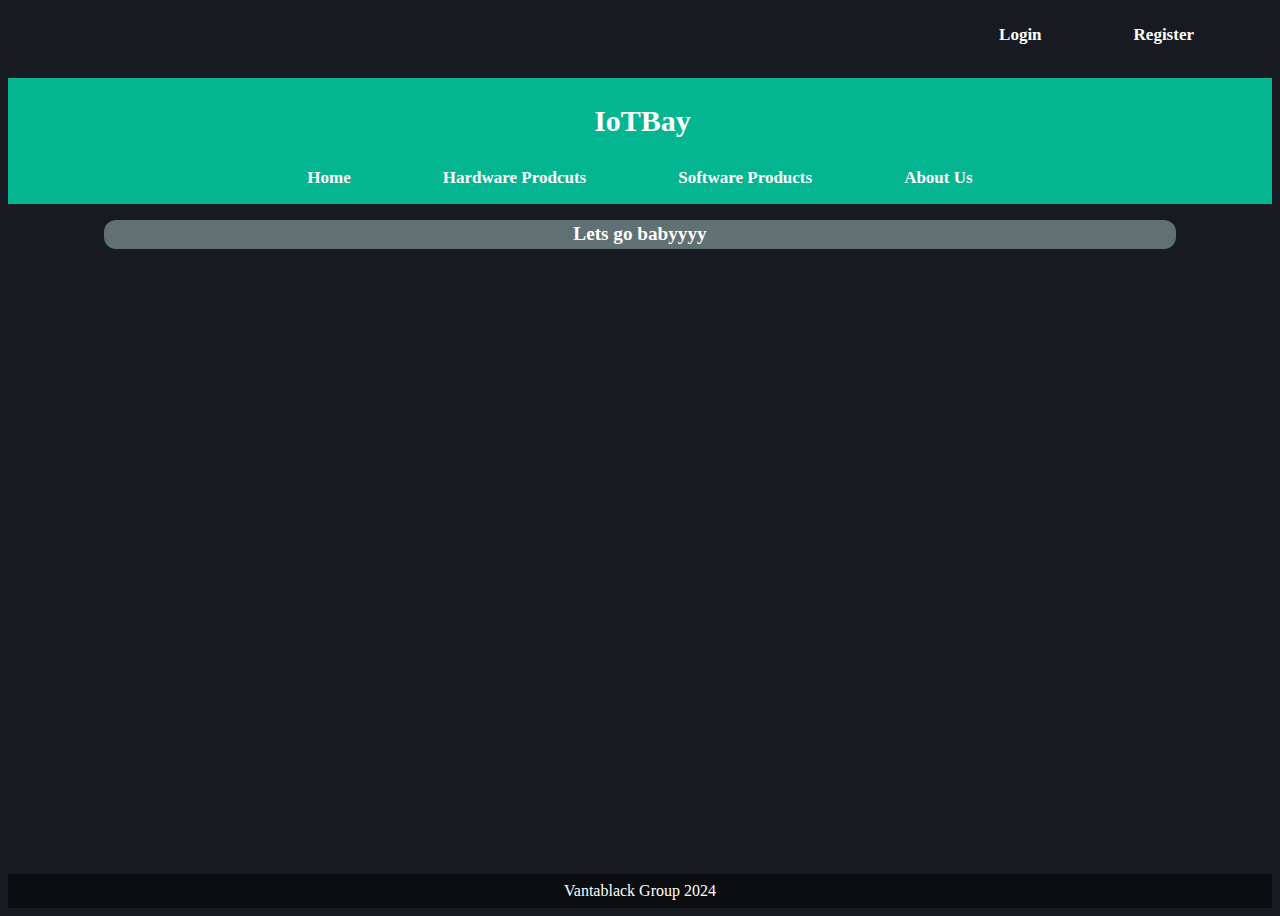
<file: index.html>
<!DOCTYPE html>
<html lang="en">
  <head>
    <meta charset="UTF-8" />
    <title>Vantablack ISD 2024 Website</title>
    <link rel="stylesheet" href="main.css" />
    <style>
      .button {
        border: none;
        color: white;
        padding: 15px 32px;
        text-align: center;
        text-decoration: none;
        display: inline-block;
        font-size: 16px;
        margin: 4px 2px;
        cursor: pointer;
        text-align: center;
        width: 10%;
      }

      .button1 {
        float: right;
      }
    </style>

<section class="logRegButtons">
  <a href="loginPage.html">Login</a>
  <a href="register.html">Register</a>
  
</section>
    
  </head>
  <body>
    <header>
      <h1 class="title-text">IoTBay</h1>
      <section class="page-links">
        <a href="index.html">Home</a>
        <a href="hardwareHome.html">Hardware Prodcuts</a>
        <a href="softwareHome.html">Software Products</a>
        <a href="aboutUs.html">About Us</a>
      </section>
    </header>

    <main>
      <p class="hometext">Lets go babyyyy</p>
    </main>

    <footer>
      <p class="copyright">Vantablack Group 2024</p>
    </footer>

    <script>
      document
        .getElementById("loginButton")
        .addEventListener("click", function () {
          window.location.href = "loginPage.html";
        });
      document
        .getElementById("registerButton")
        .addEventListener("click", function () {
          window.location.href = "register.html";
        });
    </script>
  </body>
</html>
</file>
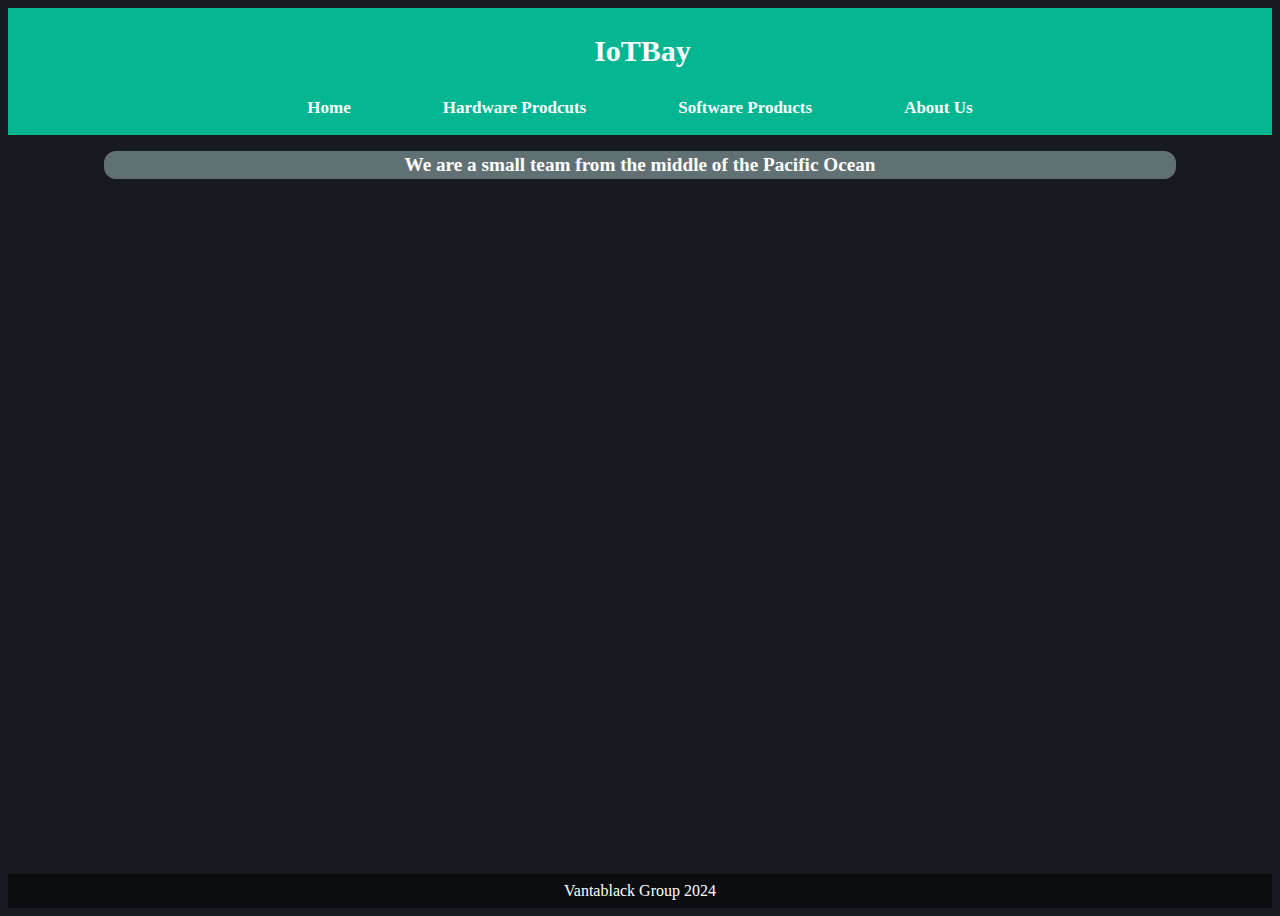
<file: aboutUs.html>
<!DOCTYPE html>
<html lang="en">
<head>
    <meta charset="UTF-8">
    <title>Vantablack ISD 2024 Website</title>
    <link rel="stylesheet" href="main.css">
    
</head>
<body>
    <header>
       
  <h1 class ="title-text">IoTBay</h1>
  <section class = "page-links">
    <a href="index.html">Home</a>
    <a href="hardwareHome.html">Hardware Prodcuts</a>
    <a href="softwareHome.html">Software Products</a>
    <a href="aboutUs.html">About Us</a>
  </section>
        
    </header>

    <main>
        
     <p class = "hometext">We are a small team from the middle of the Pacific Ocean</p>


     
  </main>

    <footer>
        <p class="copyright">Vantablack Group 2024</p>
    </footer>

</body>
</html>
</file>
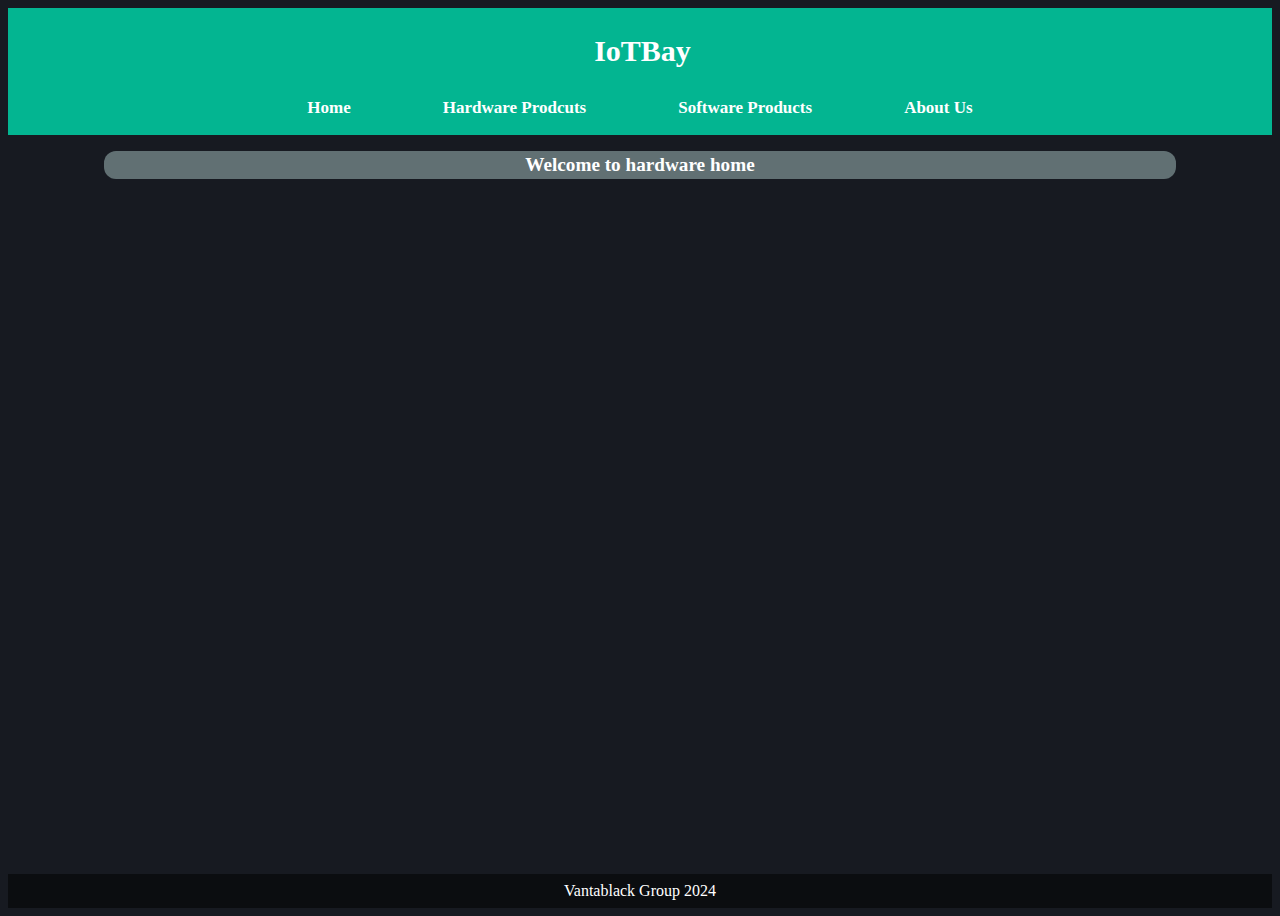
<file: hardwareHome.html>
<!DOCTYPE html>
<html lang="en">
<head>
    <meta charset="UTF-8">
    <title>Vantablack ISD 2024 Website</title>
    <link rel="stylesheet" href="main.css">
    
</head>
<body>
    <header>
       
  <h1 class ="title-text">IoTBay</h1>
  <section class = "page-links">
    <a href="index.html">Home</a>
    <a href="hardwareHome.html">Hardware Prodcuts</a>
    <a href="softwareHome.html">Software Products</a>
    <a href="aboutUs.html">About Us</a>
  </section>
        
    </header>

    <main>
        
     <p class = "hometext">Welcome to hardware home</p>


     
  </main>

    <footer>
        <p class="copyright">Vantablack Group 2024</p>
    </footer>

</body>
</html>
</file>
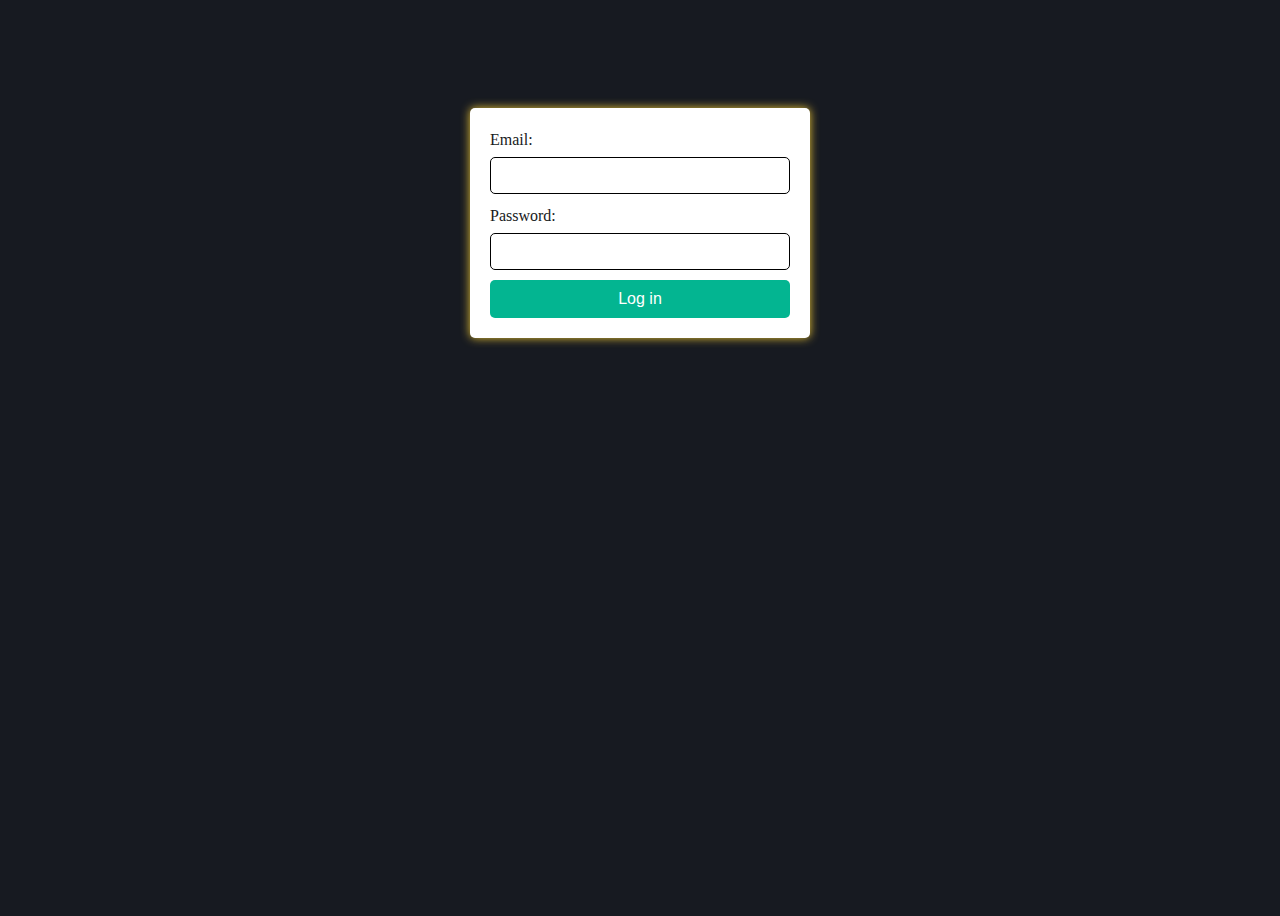
<file: loginPage.html>
<!--Ray's basic version -->
<!DOCTYPE html>
<html lang="en">
<head>
    <meta charset="UTF-8">
    <meta name="viewport" content="width=device-width, initial-scale=1.0">
    <link rel="stylesheet" href="main.css">
    <title>Login</title>
</head>
<body>

<div class="login-container">
    <form action="/login" method="post">
        <div class="form-control">
            <label for="email">Email:</label>
            <input type="text" id="email" name="email" required>
        </div>
        <div class="form-control">
            <label for="password">Password:</label>
            <input type="password" id="password" name="password" required>
        </div>
        <button type="submit" id="loginButton">Log in</button>
    </form>
</div>


<script>
    document.querySelector('.login-container form').addEventListener('submit', function(event) {
        event.preventDefault();

        window.location.href = 'welcome.html';
    });
</script>



</body>
</html>
</file>
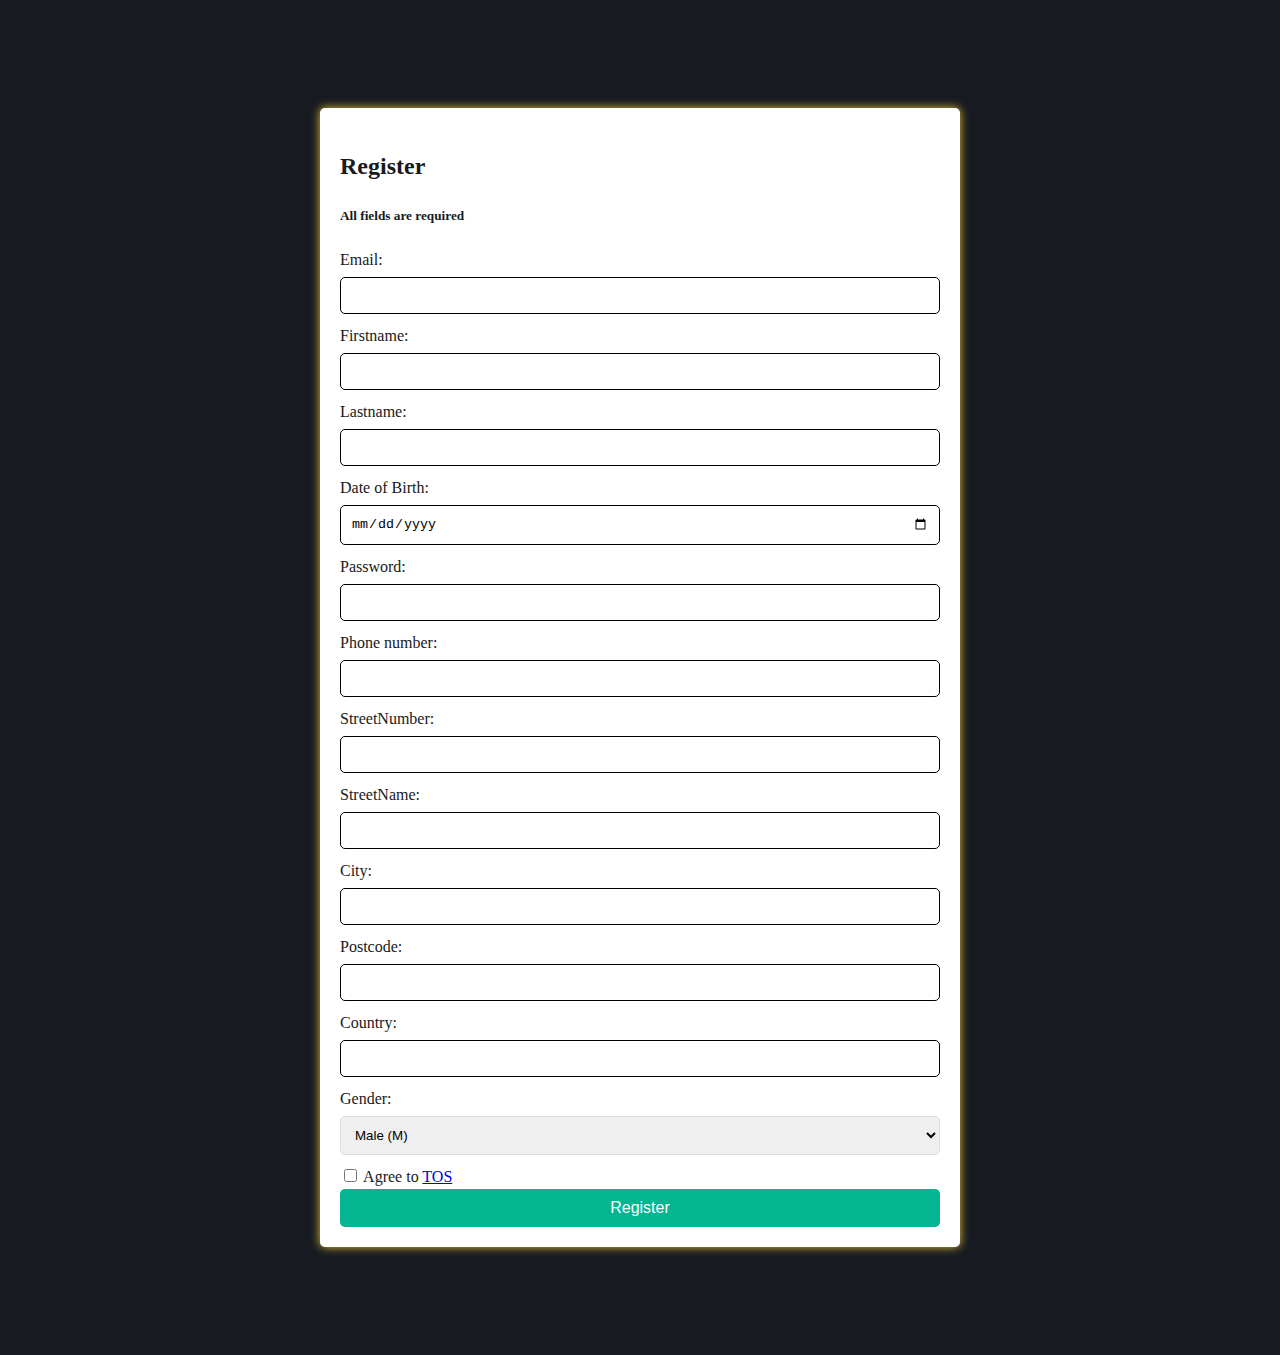
<file: register.html>
<!DOCTYPE html>
<html lang="en">
<head>
    <meta charset="UTF-8">
    <meta name="viewport" content="width=device-width, initial-scale=1.0">
    <title>Registration Page</title>
    <link rel="stylesheet" href="main.css">
</head>
<body>
<div class="register-container">
    <h2>Register</h2>
    <h5>All fields are required</h5>

        <div class="form-control">
            <label for="email">Email:</label>
            <input type="email" id="email" name="email" required>
        </div>
        <div class="form-control">
            <label for="firstName">Firstname:</label>
            <input type="text" id="firstName" name="firstName" required>
        </div>
        <div class="form-control">
            <label for="lastName">Lastname:</label>
            <input type="text" id="lastName" name="lastName" required>
        </div>
        <div class="form-control">
            <label for="dob">Date of Birth:</label>
            <input type="date" id="dob" name="dob" required>
        </div>
        <div class="form-control">
            <label for="password">Password:</label>
            <input type="password" id="password" name="password" required>
        </div>
        <div class="form-control">
            <label for="phoneNumber">Phone number:</label>
            <input type="number" id="phoneNumber" name="phoneNumber" required>
        </div>
        <div class="form-control">
            <label for="streetNumber">StreetNumber:</label>
            <input type="text" id="streetNumber" name="streetNumber" required>
        </div>
        <div class="form-control">
            <label for="streetName">StreetName:</label>
            <input type="text" id="streetName" name="streetName" required>
        </div>
        <div class="form-control">
            <label for="city">City:</label>
            <input type="text" id="city" name="city" required>
        </div>
        <div class="form-control">
            <label for="postCode">Postcode:</label>
            <input type="text" id="postCode" name="postCode" required>
        </div>
        <div class="form-control">
            <label for="country">Country:</label>
            <input type="text" id="country" name="country" required>
        </div>
        <div class="form-control">
            <label for="gender">Gender:</label>
            <select id="gender" name="gender">
                <option value="M">Male (M)</option>
                <option value="F">Female (F)</option>
                <option value="O">Other (O)</option>
            </select>
        </div>
        <label>
            <input type="checkbox" name="terms" required> Agree to <a href="./TOSPage.html" target="_blank">TOS</a>
        </label>
        <button type="submit">Register</button>
    </form>
</div>
</body>
</html>
</file>
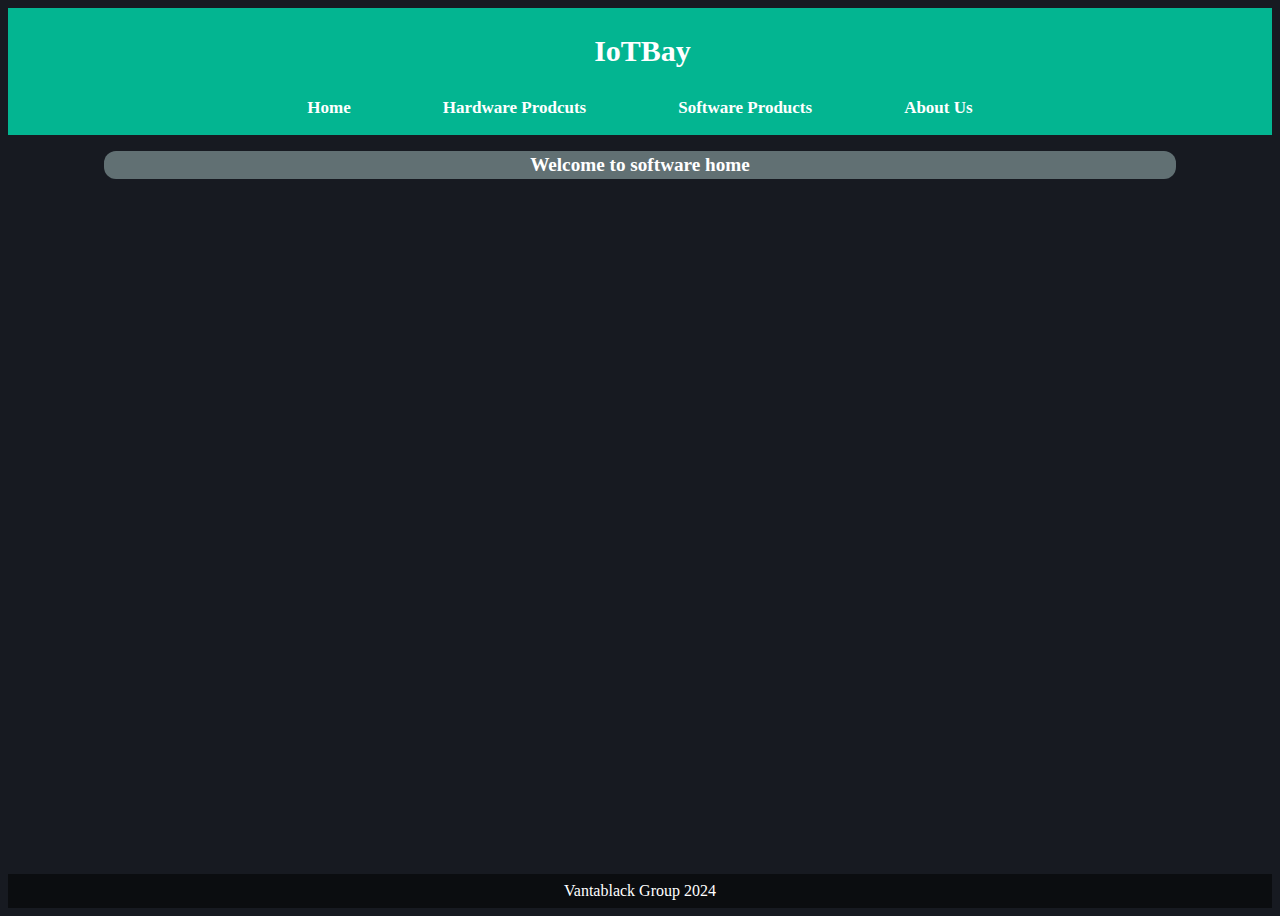
<file: softwareHome.html>
<!DOCTYPE html>
<html lang="en">
<head>
    <meta charset="UTF-8">
    <title>Vantablack ISD 2024 Website</title>
    <link rel="stylesheet" href="main.css">
    
</head>
<body>
    <header>
       
  <h1 class ="title-text">IoTBay</h1>
  <section class = "page-links">
    <a href="index.html">Home</a>
    <a href="hardwareHome.html">Hardware Prodcuts</a>
    <a href="softwareHome.html">Software Products</a>
    <a href="aboutUs.html">About Us</a>
  </section>
        
    </header>

    <main>
        
     <p class = "hometext">Welcome to software home</p>


     
  </main>

    <footer>
        <p class="copyright">Vantablack Group 2024</p>
    </footer>

</body>
</html>
</file>
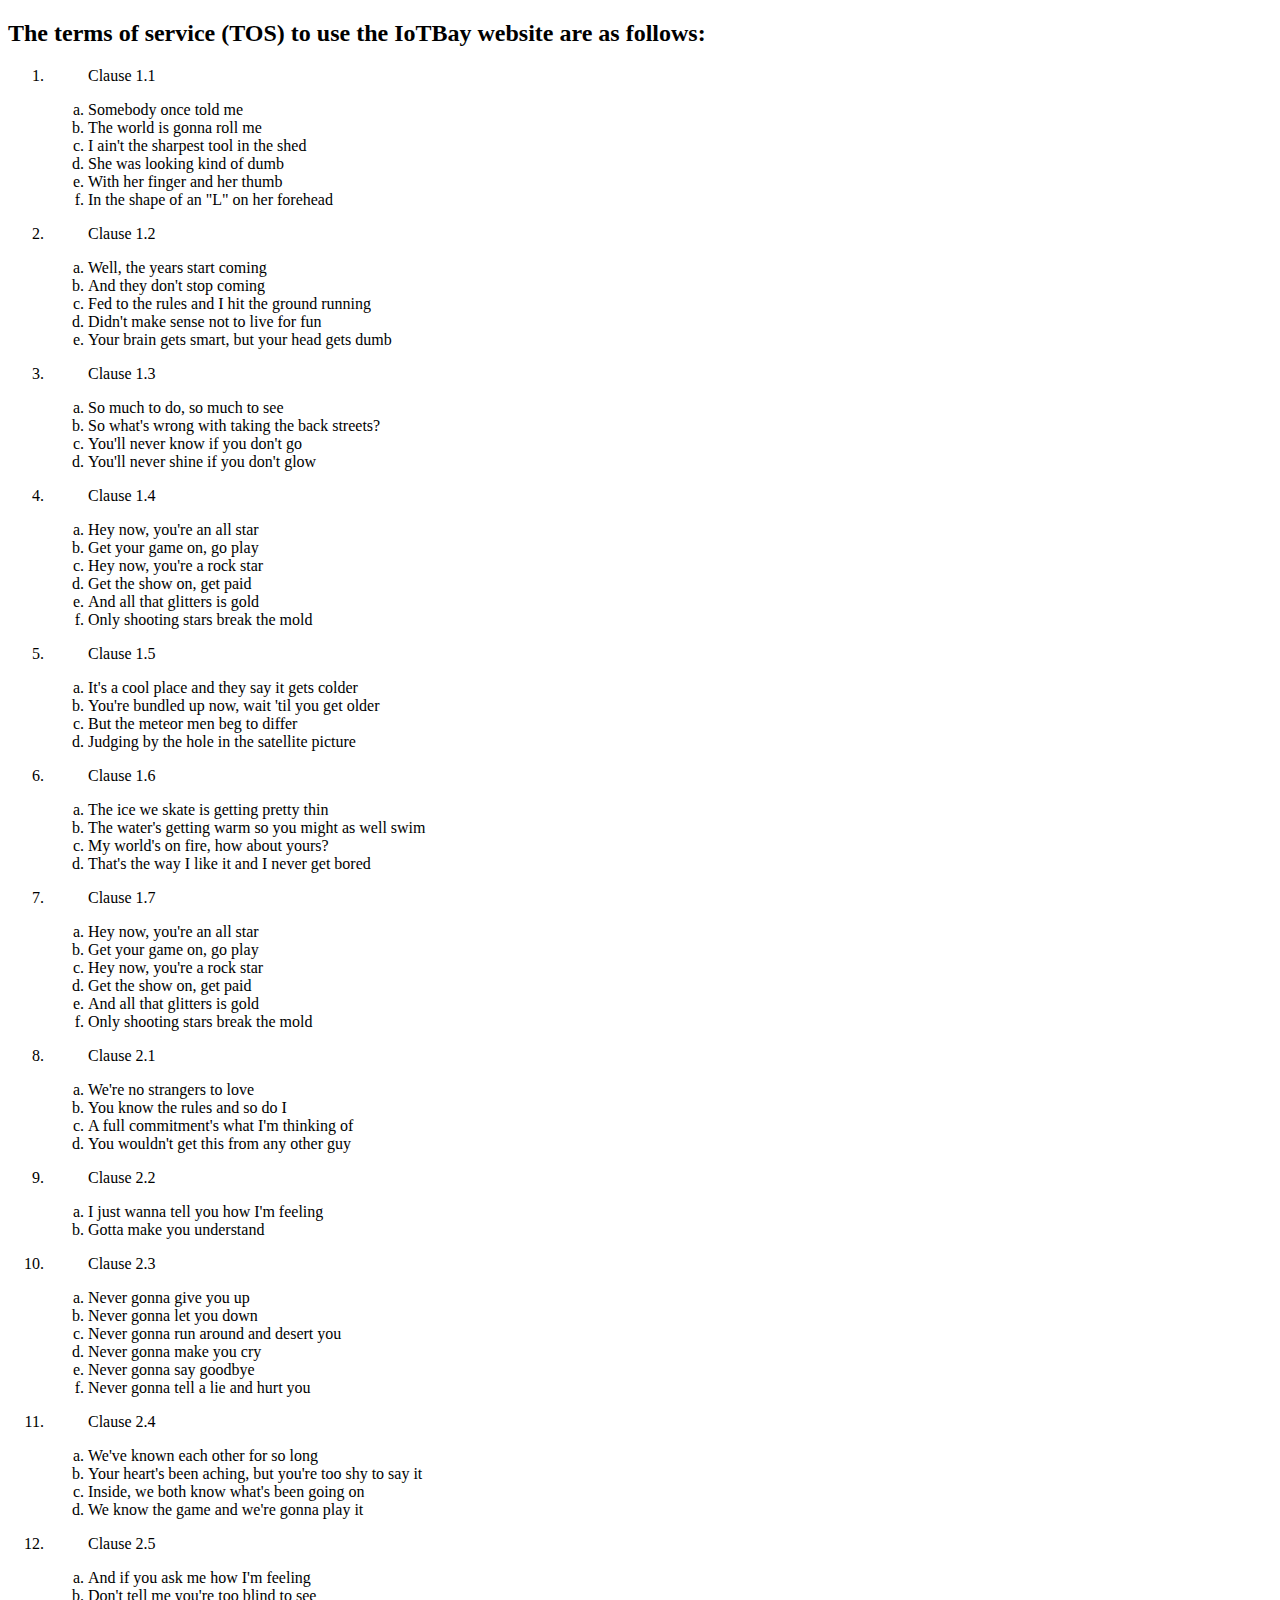
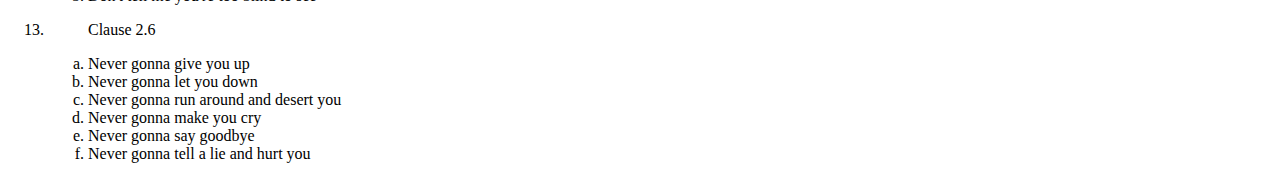
<file: TOSPage.html>
<!DOCTYPE html>
<html lang="en">
<head>
    <meta charset="UTF-8">
    <title>TOS</title>
</head>
<body>
    <H2>The terms of service (TOS) to use the IoTBay website are as follows:</H2>
    <ol>
        <li>
            <ol class="tosList" type="a">
                <p>Clause 1.1</p>
                <li>Somebody once told me</li>
                <li>The world is gonna roll me</li>
                <li>I ain't the sharpest tool in the shed</li>
                <li>She was looking kind of dumb</li>
                <li>With her finger and her thumb</li>
                <li>In the shape of an "L" on her forehead</li>            
            </ol>
        </li>
        <li>
            <ol class="tosList" type="a">
                <p>Clause 1.2</p>
                <li>Well, the years start coming</li>
                <li>And they don't stop coming</li>
                <li>Fed to the rules and I hit the ground running</li>
                <li>Didn't make sense not to live for fun</li>
                <li>Your brain gets smart, but your head gets dumb</li>         
            </ol>
        </li>
        <li>
            <ol class="tosList" type="a">
                <p>Clause 1.3</p>
                <li>So much to do, so much to see</li>
                <li>So what's wrong with taking the back streets?</li>
                <li>You'll never know if you don't go</li>
                <li>You'll never shine if you don't glow</li>
            </ol>
        </li>
        <li>
            <ol class="tosList" type="a">
                <p>Clause 1.4</p>
                <li>Hey now, you're an all star</li>
                <li>Get your game on, go play</li>
                <li>Hey now, you're a rock star</li>
                <li>Get the show on, get paid</li>
                <li>And all that glitters is gold</li>
                <li>Only shooting stars break the mold</li>            
            </ol>
        </li>
        <li>
            <ol class="tosList" type="a">
                <p>Clause 1.5</p>
                <li>It's a cool place and they say it gets colder</li>
                <li>You're bundled up now, wait 'til you get older</li>
                <li>But the meteor men beg to differ</li>
                <li>Judging by the hole in the satellite picture</li>         
            </ol>
        </li>
        <li>
            <ol class="tosList" type="a">
                <p>Clause 1.6</p>
                <li>The ice we skate is getting pretty thin</li>
                <li>The water's getting warm so you might as well swim</li>
                <li>My world's on fire, how about yours?</li>
                <li>That's the way I like it and I never get bored</li>           
            </ol>
        </li>
        <li>
            <ol class="tosList" type="a">
                <p>Clause 1.7</p>
                <li>Hey now, you're an all star</li>
                <li>Get your game on, go play</li>
                <li>Hey now, you're a rock star</li>
                <li>Get the show on, get paid</li>
                <li>And all that glitters is gold</li>
                <li>Only shooting stars break the mold</li>           
            </ol>
        </li>
        <li>
            <ol class="tosList" type="a">
                <p>Clause 2.1</p>
                <li>We're no strangers to love</li>
                <li>You know the rules and so do I</li>
                <li>A full commitment's what I'm thinking of</li>
                <li>You wouldn't get this from any other guy</li>         
            </ol>
        </li>
        <li>
            <ol class="tosList" type="a">
                <p>Clause 2.2</p>
                <li>I just wanna tell you how I'm feeling</li>
                <li>Gotta make you understand</li>         
            </ol>
        </li>
        <li>
            <ol class="tosList" type="a">
                <p>Clause 2.3</p>
                <li>Never gonna give you up</li>
                <li>Never gonna let you down</li>
                <li>Never gonna run around and desert you</li>
                <li>Never gonna make you cry</li>
                <li>Never gonna say goodbye</li>
                <li>Never gonna tell a lie and hurt you</li>            
            </ol>
        </li>
        <li>
            <ol class="tosList" type="a">
                <p>Clause 2.4</p>
                <li>We've known each other for so long</li>
                <li>Your heart's been aching, but you're too shy to say it</li>
                <li>Inside, we both know what's been going on</li>
                <li>We know the game and we're gonna play it</li>      
            </ol>
        </li>
        <li>
            <ol class="tosList" type="a">
                <p>Clause 2.5</p>
                <li>And if you ask me how I'm feeling</li>
                <li>Don't tell me you're too blind to see</li>         
            </ol>
        </li>
        <li>
            <ol class="tosList" type="a">
                <p>Clause 2.6</p>
                <li>Never gonna give you up</li>
                <li>Never gonna let you down</li>
                <li>Never gonna run around and desert you</li>
                <li>Never gonna make you cry</li>
                <li>Never gonna say goodbye</li>
                <li>Never gonna tell a lie and hurt you</li>             
            </ol>
        </li>
    </ol>        
</body>
</html>
</file>
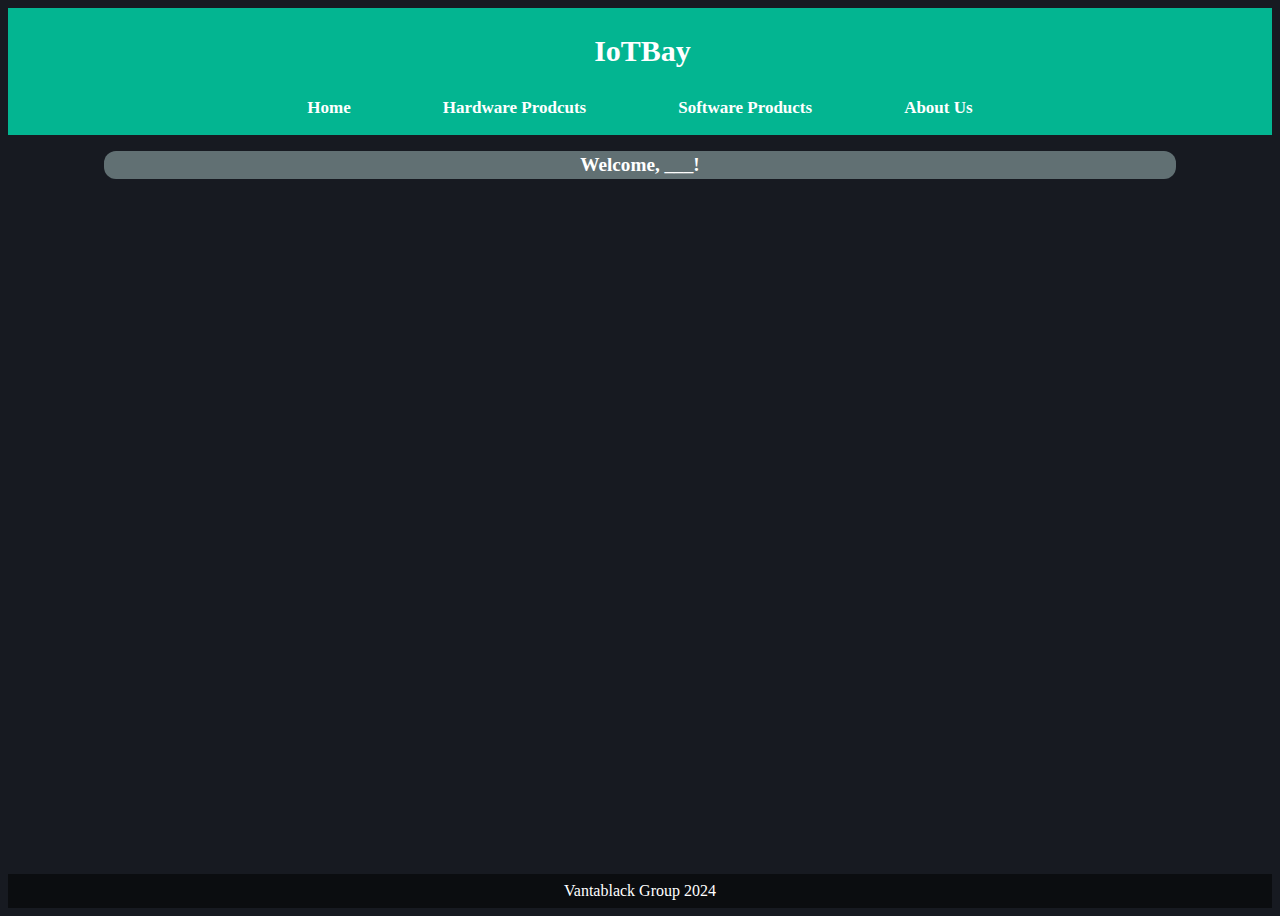
<file: welcome.html>
<!DOCTYPE html>
<html lang="en">
<head>
    <meta charset="UTF-8">
    <title>Vantablack ISD 2024 Website</title>
    <link rel="stylesheet" href="main.css">
    
</head>
<body>
    <header>
       
  <h1 class ="title-text">IoTBay</h1>
  <section class = "page-links">
    <a href="index.html">Home</a>
    <a href="hardwareHome.html">Hardware Prodcuts</a>
    <a href="softwareHome.html">Software Products</a>
    <a href="aboutUs.html">About Us</a>
  </section>
        
    </header>

    <main>
        
     <p class = "hometext">Welcome,  ___!</p>


     
  </main>

    <footer>
        <p class="copyright">Vantablack Group 2024</p>
    </footer>

</body>
</html>
</file>
<file: main.css>
/*
Background Color: #171A21
Secondary Background Color: #617073
Header Color: #03B591
Hover Color: #EAC435
Text Color: #ffffff
*/

body { 
    font-family: 'Times New Roman', Times, serif, sans-serif; 
    background-color: #171A21; 
    font-size: 16px;
    line-height: 1.5;
    color: #171A21;
    min-height: 100vh;
    display: flex;
    flex-direction: column;
}

.hometext{
    color: #ffffff;
    text-align: center;
    margin-top: 1rem;
    background: #617073;
    font-weight: bold;
    font-size: larger;
    margin-left: 6rem;
    margin-right: 6rem;
    border-radius: 12px;
  }

  .logRegButtons {
    display: flex;
    justify-content: right;
    margin-left: 2rem;
    margin-right: 2rem;
    margin-bottom: 1rem;

  }

  .logRegButtons a {
    float: left;
    color: #ffffff; 
    text-align: center;
    padding: 14px 50px; 
    text-decoration: none;
    font-size: 17px; 
    box-shadow: inset 0 0 0 0 #171A21;
    margin: 0 -.25rem;
    transition: color .3s ease-in-out, box-shadow .2s ease-in-out;
    font-weight: 700;
    display: flex;
  }
  
  .logRegButtons a:hover {
    font-weight: bold; 
    box-shadow: inset 0 -50px 0 0 #EAC435;
    color: #ffffff;
  }

  .title-text {
    display: flex;
   justify-content: center;
 }
 
 .page-links {
   display: flex;
   justify-content: center;
   margin-left: 2rem;
   margin-right: 2rem;
 }
 
 .page-links a {
   float: left;
   color: #ffffff; 
   text-align: center;
   padding: 14px 50px; 
   text-decoration: none;
   font-size: 17px; 
   box-shadow: inset 0 0 0 0 #171A21;
   margin: 0 -.25rem;
   transition: color .3s ease-in-out, box-shadow .2s ease-in-out;
   font-weight: 700;
   display: flex;
 }
 
 .page-links a:hover {
   font-weight: bold; 
   box-shadow: inset 0 -50px 0 0 #EAC435;
   color: #ffffff;
 }

 header {
    background-color: #03B591;
}

header h1 {
    color: #ffffff;
    font-size: 30px;
    font-weight: 900;
    text-align: left;
    margin-bottom: 0.5rem;
    padding-left: 5px;
}

.login-container { 
    width: 300px; 
    padding: 20px; 
    background-color: #ffffff; 
    border-radius: 5px; box-shadow: 0 0 10px #EAC435; 
    margin: 100px auto; 
}

.form-control { 
    margin-bottom: 10px; 
}

.form-control label { 
    display: block; 
    margin-bottom: 5px; 
}

.form-control select {
    width: 100%;
    padding: 10px;
    border: 1px solid #dddddd;
    border-radius: 5px;
    box-sizing: border-box;
}

.form-control input { 
    width: 100%; 
    padding: 10px; 
    border: 1px solid #000000; 
    border-radius: 5px; 
    box-sizing: border-box; 
}

button { 
    width: 100%; 
    padding: 10px; 
    background-color: #03B591; 
    color: #ffffff; 
    border: none; 
    border-radius: 5px; 
    cursor: pointer; 
    font-size: 16px;

}

button:hover { 
    background-color: #03B591; 
}


footer {
    text-align: center;
    margin-top: auto;
  background: rgba(0, 0, 0, 0.5);
    
}


.copyright {
  margin-bottom: 5px;
  margin-top: 5px;
  color: #fff;
  font-size: 1rem;
}


.register-container{
    width: 600px;
    padding: 20px;
    background-color: #ffffff;
    border-radius: 5px; box-shadow: 0 0 10px #EAC435;
    margin: 100px auto;
}

.toslist {

}
</file>
